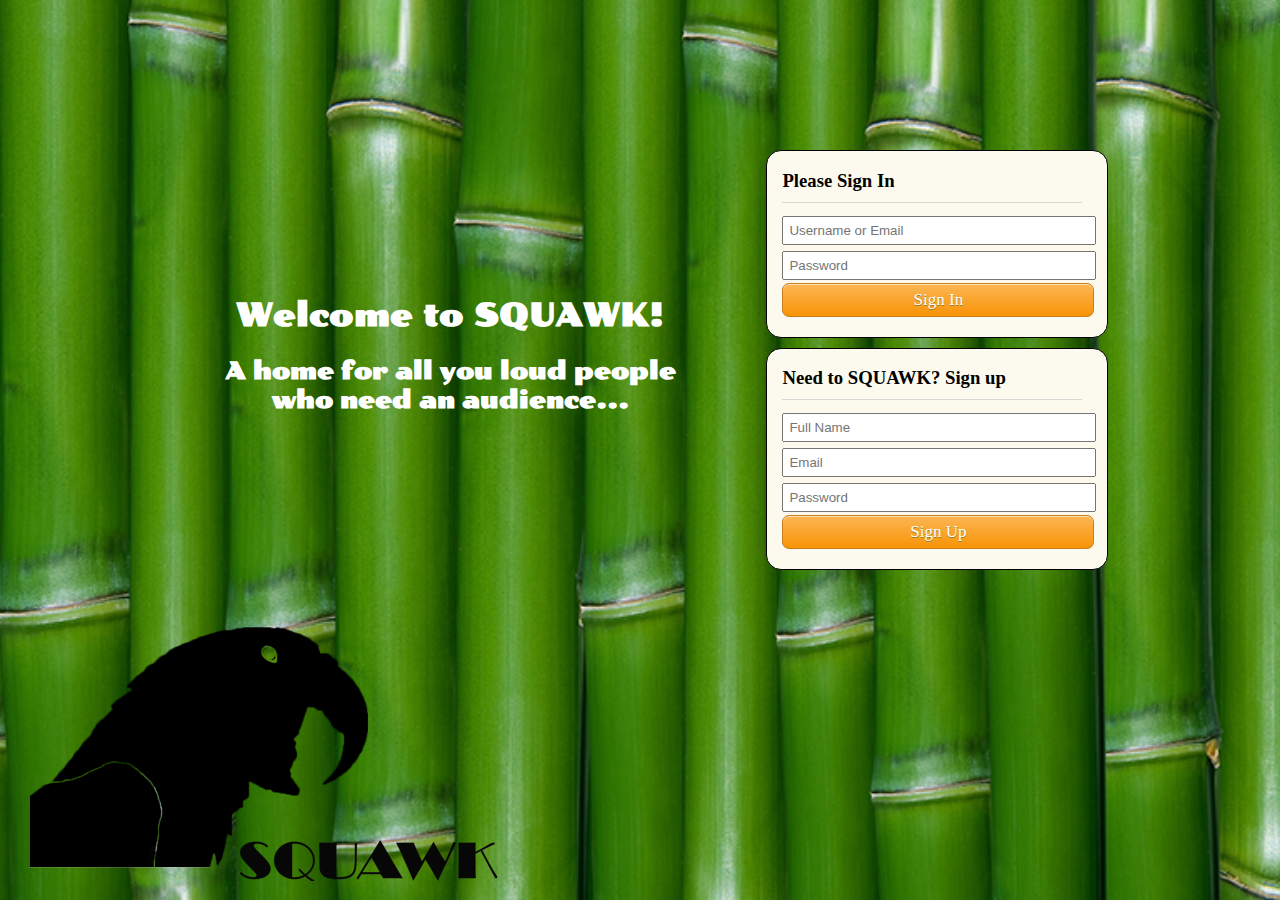
<file: index.html>
<!DOCTYPE html>

<html>
	<head>
		<meta charset="UTF-8">
		<title>SQUAWK</title>
		
		<link href="main.css" rel="stylesheet" type="text/css">
		<link href='http://fonts.googleapis.com/css?family=Poller+One' rel='stylesheet' type='text/css'>
	</head>
	<body id="index">
		
		<div id="indexContent">
		<div id="welcome">
			<h1>Welcome to SQUAWK!</h1>
			<h2>A home for all you loud people who need an audience...</h2>
		</div>
		
		
		<div id="login">
			<form name="login" action="profile.html" method="post">
				<h3>Please Sign In</h3>
				<input class="textField" type="text" name="email" placeholder="Username or Email"/><br/>
				<input class="textField" type="text" name="password" placeholder="Password"/><br/>
				<input class="button"    type="submit" value="Sign In"/>
			</form>
		</div>
		
		<div id="signup">
			<form>
				<h3>Need to SQUAWK? Sign up</h3>
				<input class="textField" type="text" name="name" placeholder="Full Name"/><br/>
				<input class="textField" type="text" name="email" placeholder="Email"/><br/>
				<input class="textField" type="text" name="password" placeholder="Password"/><br/>
				<input class="button"    type="submit" value="Sign Up" />
			</form>
		</div>
		</div>
		
		
		<div id="bird">
			<img alt="" src="img/parrot.png">
		</div>
	</body>
</html>
</file>
<file: main.css>
#index {
		background: url(img/bamboo.jpg) no-repeat center center fixed;
        -webkit-background-size: cover;
        -moz-background-size: cover;
        -o-background-size: cover;
        background-size: cover;    
}

#profile {
		background: url(img/lime.jpg) no-repeat center center fixed;
        -webkit-background-size: cover;
        -moz-background-size: cover;
        -o-background-size: cover;
        background-size: cover;
}


#bird {
	z-index: 0;
	position: fixed;
	bottom: 0;
	left: 0;
}


/******** WELCOME PAGE ********/
#indexContent {
	margin-top: 150px;
}

#welcome {
	margin-left: 15%;
	margin-top: 125px;
	text-align: center;
	vertical-align: middle;
	float:left;
	width: 40%;
}

	#welcome h1, h2 {
	color: white;
	font-family: 'Poller One', cursive;
	}

#login, #signup {
	margin: 10px 60%;
	
	background-color: #FCFAEE;
	padding: 0 25px 20px 15px;
	border:1px solid;
	border-radius: 15px;
	width: 300px;
	
	position: relative;
	z-index: 1;
	
	/*Box shadow to make div look like it is popping off screen
	-webkit-box-shadow: 0px 0px 30px rgba(0,0,0,0.75);
	-moz-box-shadow:    0px 0px 30px rgba(0,0,0,0.75);
	box-shadow:         0px 0px 30px rgba(0,0,0,0.75); */
}

	#login h3, #signup h3 {
		border-bottom: 1px solid;
		padding-bottom: 10px;
		border-color: #D8D8D8;
		margin-bottom: 10px;
	}
	
	#login .button, #signup .button {
		width: 104%;
	}



.textField{
	margin: 3px 0px;
	padding: 5px;
	width: 100%;
}


/******** PROFILE ********/
.fillPage {
	height: 100%;
	margin: 0;
	padding: 0;
}

#profileContent {
	/*background-color: rgba(255,255,255, .50);*/
	background-repeat:repeat;
	min-height: 100%;
	margin: 0 20% 0 20%;
	overflow: hidden; /* Removes background-color gap at end of page in IE */
	min-width: 600px;
}

#username {
	float: left;
	line-height: 1.5em;
}

#logout {
	float: right;
	margin-right: 25px;
}

#left {
    width: 250px;
    float: left;
    position: fixed;
}
    
#right{
    margin-left: 290px;
    margin-right: 50px;
}

#left, #right {
	padding-top: 70px;
	
}

.clear{
    clear: both;
}

#stickyNav {
	position: fixed;
	font-size: 1.5em;
	color: white;
	background: black;
	z-index: 1000;
	min-width: 100%;
	padding: 10px;
}

.menuItem {
	margin: 0px 10px 10px 10px;
	
	background-color: #FCFAEE;
	padding: 10px;
	border:1px solid;
	border-radius: 15px;
	width: 100%;
	position: relative;
	z-index: 1;
	
	
	-webkit-box-shadow: 2px 2px 0px  black;
	   -moz-box-shadow: 2px 2px 0px  black;
	        box-shadow: 2px 2px 0px black;
	
}

textarea {
     width: 100%;
     margin-bottom: 5px;
     vertical-align: top;
     -webkit-box-sizing: border-box; /* Safari/Chrome, other WebKit */
     -moz-box-sizing: border-box;    /* Firefox, other Gecko */
     box-sizing: border-box;         /* Opera/IE 8+ */
     overflow: auto;
}


/******** Button Effects ********/
.button {
	width: 100%;
        
    -moz-box-shadow:inset 0px 1px 0px 0px #ffe0b5;
    -webkit-box-shadow:inset 0px 1px 0px 0px #ffe0b5;
    box-shadow:inset 0px 1px 0px 0px #ffe0b5;
    
    background:-webkit-gradient(linear, left top, left bottom, color-stop(0.05, #fbb450), color-stop(1, #f89306));
    background:-moz-linear-gradient(top, #fbb450 5%, #f89306 100%);
    background:-webkit-linear-gradient(top, #fbb450 5%, #f89306 100%);
    background:-o-linear-gradient(top, #fbb450 5%, #f89306 100%);
    background:-ms-linear-gradient(top, #fbb450 5%, #f89306 100%);
    background:linear-gradient(to bottom, #fbb450 5%, #f89306 100%);
    filter:progid:DXImageTransform.Microsoft.gradient(startColorstr='#fbb450', endColorstr='#f89306',GradientType=0);
    
    background-color:#fbb450;
    
    -moz-border-radius:7px;
    -webkit-border-radius:7px;
    border-radius:7px;
    
    border:1px solid #c97e1c;
    
    display:inline-block;
    color:#ffffff;
    font-family:Trebuchet MS;
    font-size:17px;
    font-weight:normal;
    padding:6px 11px;
    text-decoration:none;
    
    text-shadow:0px 1px 0px #8f7f24;
        
}
    
.button:hover {
        
    background:-webkit-gradient(linear, left top, left bottom, color-stop(0.05, #f89306), color-stop(1, #fbb450));
    background:-moz-linear-gradient(top, #f89306 5%, #fbb450 100%);
    background:-webkit-linear-gradient(top, #f89306 5%, #fbb450 100%);
    background:-o-linear-gradient(top, #f89306 5%, #fbb450 100%);
    background:-ms-linear-gradient(top, #f89306 5%, #fbb450 100%);
    background:linear-gradient(to bottom, #f89306 5%, #fbb450 100%);
    filter:progid:DXImageTransform.Microsoft.gradient(startColorstr='#f89306', endColorstr='#fbb450',GradientType=0);
    
    background-color:#f89306;
}
    
.button:active {
    position:relative;
    top:1px;
}
</file>
